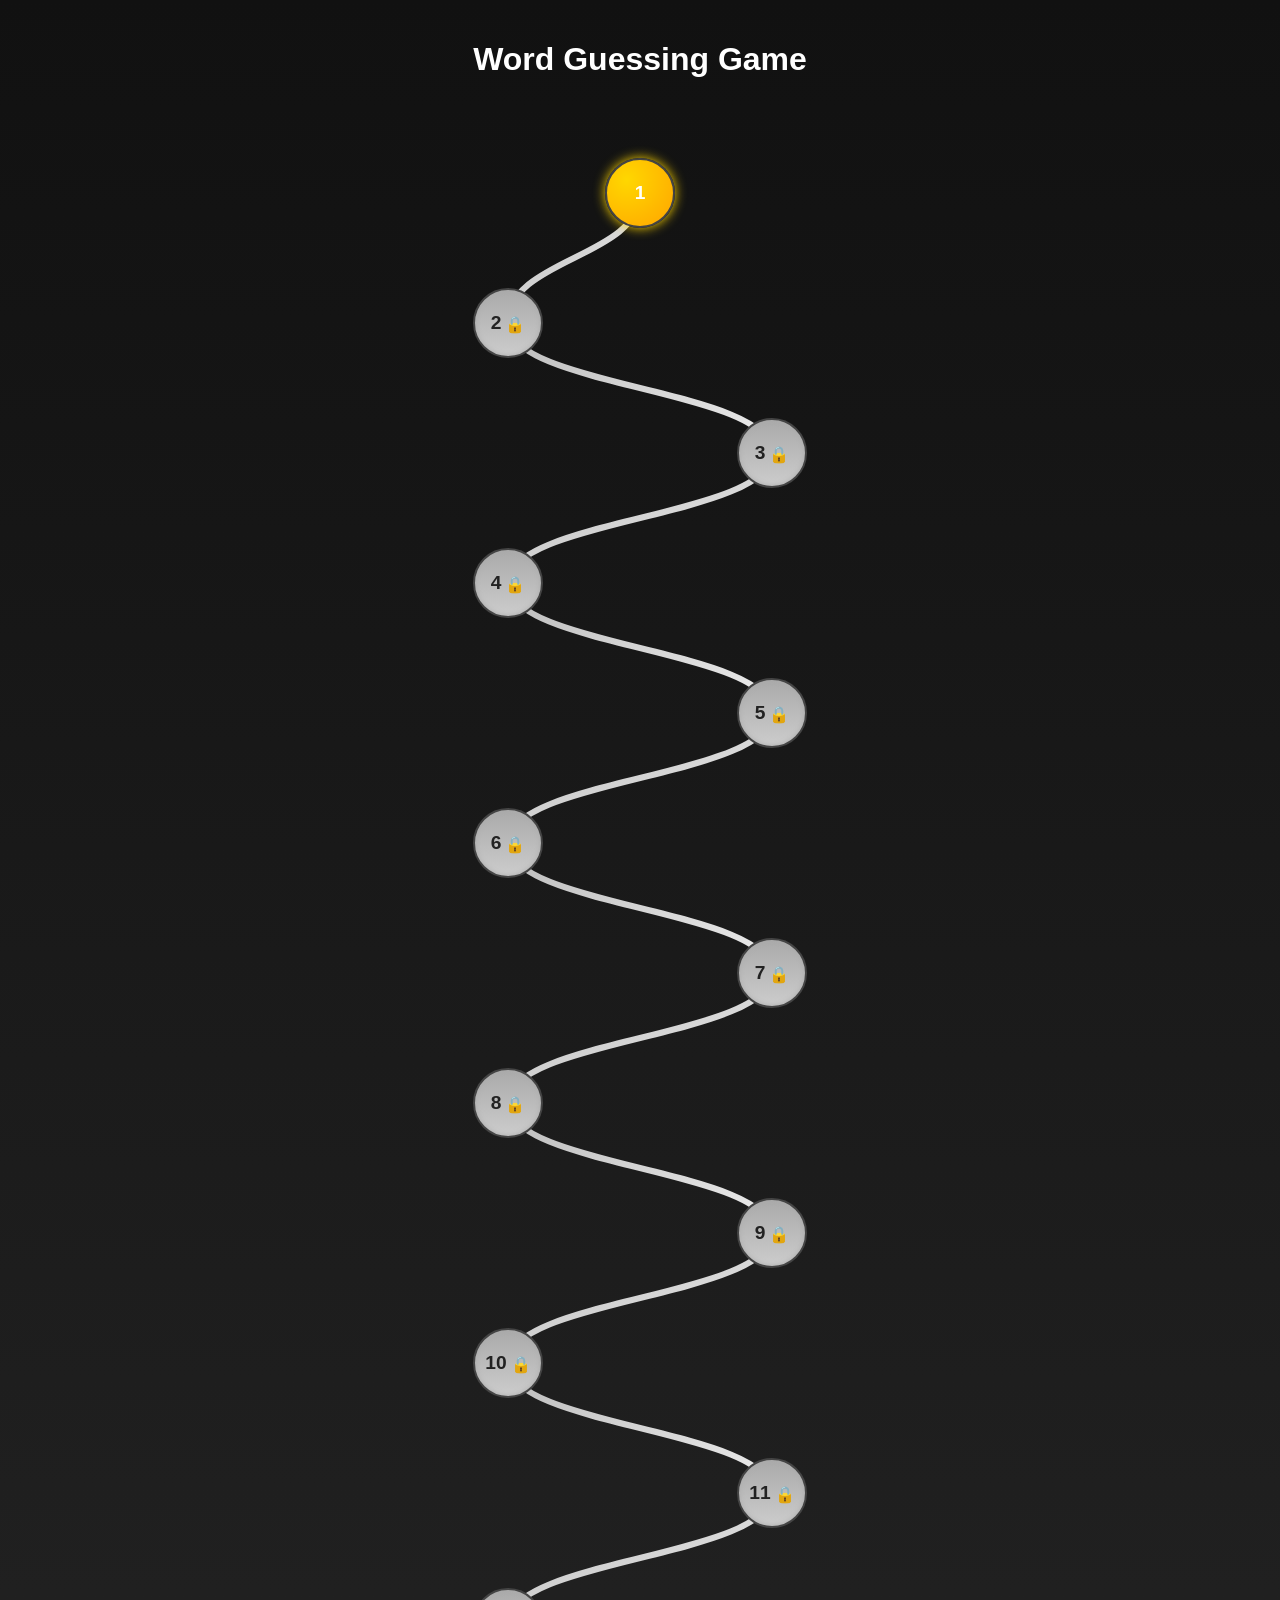
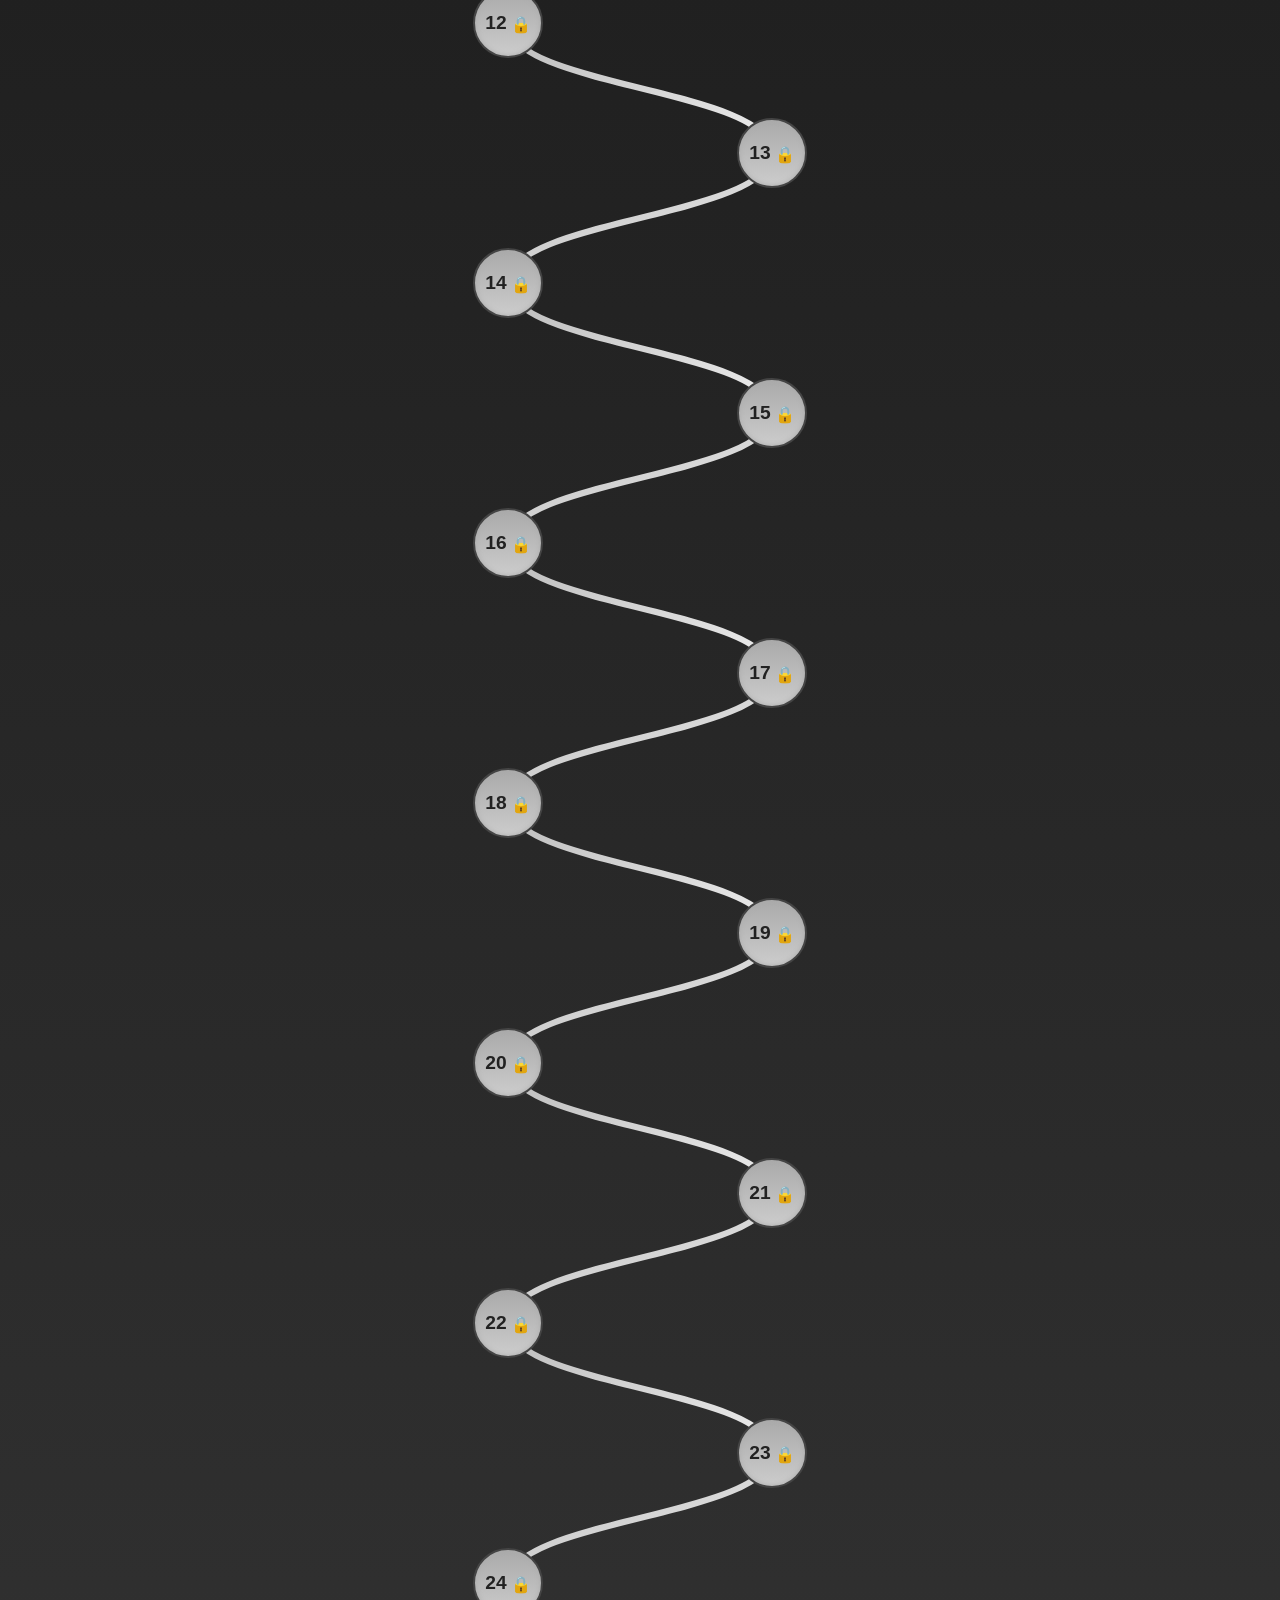
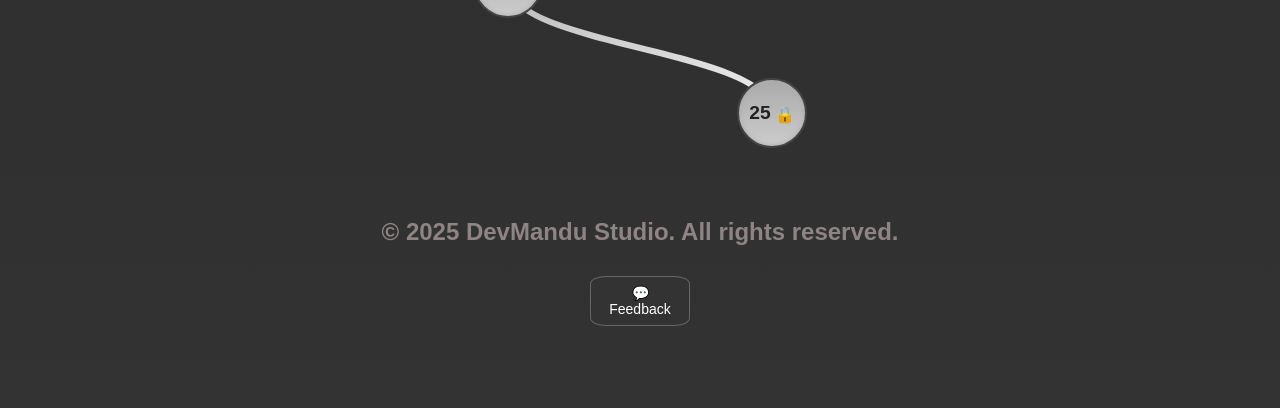
<file: index.html>
<!DOCTYPE html>
<html lang="en">
<head>
  <meta charset="UTF-8" />
  <meta name="viewport" content="width=device-width, initial-scale=1.0"/>
  <title>Word Game - Levels Map | Developed by DevMandu Studio</title><!-- Primary Meta Tags -->
<meta name="title" content="Word Guessing Game – 25 Fun & Challenging Levels">
<meta name="description" content="Play a fun word guessing game with 25 levels and 75 unique word challenges. Guess words, unlock levels, and test your brain. No login needed, 100% free!">

<!-- Open Graph / Facebook -->
<meta property="og:type" content="website">
<meta property="og:url" content="https://rohan-tech245.github.io/WordGame/">
<meta property="og:title" content="Word Guessing Game – 25 Fun & Challenging Levels">
<meta property="og:description" content="Guess words from clues and unlock 25 levels. Each level has 3 words and a timer. Play for free, no install needed.">
<meta property="og:image" content="https://rohan-tech245.github.io/WordGame/cover-image.jpg"> <!-- Replace with your image -->

<!-- Twitter -->
<meta property="twitter:card" content="summary_large_image">
<meta property="twitter:url" content="https://rohan-tech245.github.io/WordGame/">
<meta property="twitter:title" content="Word Guessing Game – 25 Fun & Challenging Levels">
<meta property="twitter:description" content="Play now! 25 levels of word puzzles. Fun, free, and browser-based word guessing game.">
<meta property="twitter:image" content="https://rohan-tech245.github.io/WordGame/cover-image.jpg"> <!-- Replace with your image -->

<!-- SEO Keywords -->
<meta name="keywords" content="word guessing game, free online word game, puzzle game, educational word game, brain teaser, unlock levels, vocabulary game, fun guessing game, HTML5 game">

<!-- Robots -->
<meta name="robots" content="index, follow">

  <link rel="stylesheet" href="style.css" />
  <!-- favicon -->
   <link rel="shortcut icon" href="./DevMandu.jpg" type="image/x-icon">
</head>
<body>
  <h1 class="title">Word Guessing Game </h1>
  <div id="levelContainer" class="level-map"></div>

  <svg width="0" height="0">
    <defs>
      <linearGradient id="gold-gradient" x1="0%" y1="0%" x2="100%" y2="100%">
        <stop offset="0%" stop-color="gold"/>
        <stop offset="100%" stop-color="orange"/>
      </linearGradient>
      <linearGradient id="silver-gradient" x1="0%" y1="0%" x2="100%" y2="100%">
        <stop offset="0%" stop-color="#bbb"/>
        <stop offset="100%" stop-color="#eee"/>
      </linearGradient>
      <filter id="glow-gold">
        <feDropShadow dx="0" dy="0" stdDeviation="4" flood-color="gold"/>
      </filter>
      <filter id="glow-silver">
        <feDropShadow dx="0" dy="0" stdDeviation="3" flood-color="silver"/>
      </filter>
    </defs>
  </svg>
 <!-- Feedback Button and Modal -->
<footer style="color: rgba(161, 149, 149, 0.836); text-align: center; margin: 5% auto;">
  <h2>© 2025 DevMandu Studio. All rights reserved.</h2>
  <button id="openFeedbackBtn" onclick="openFeedback()">💬 Feedback</button>
</footer>
  <script src="script.js"></script>
</body>
</html>
</file>
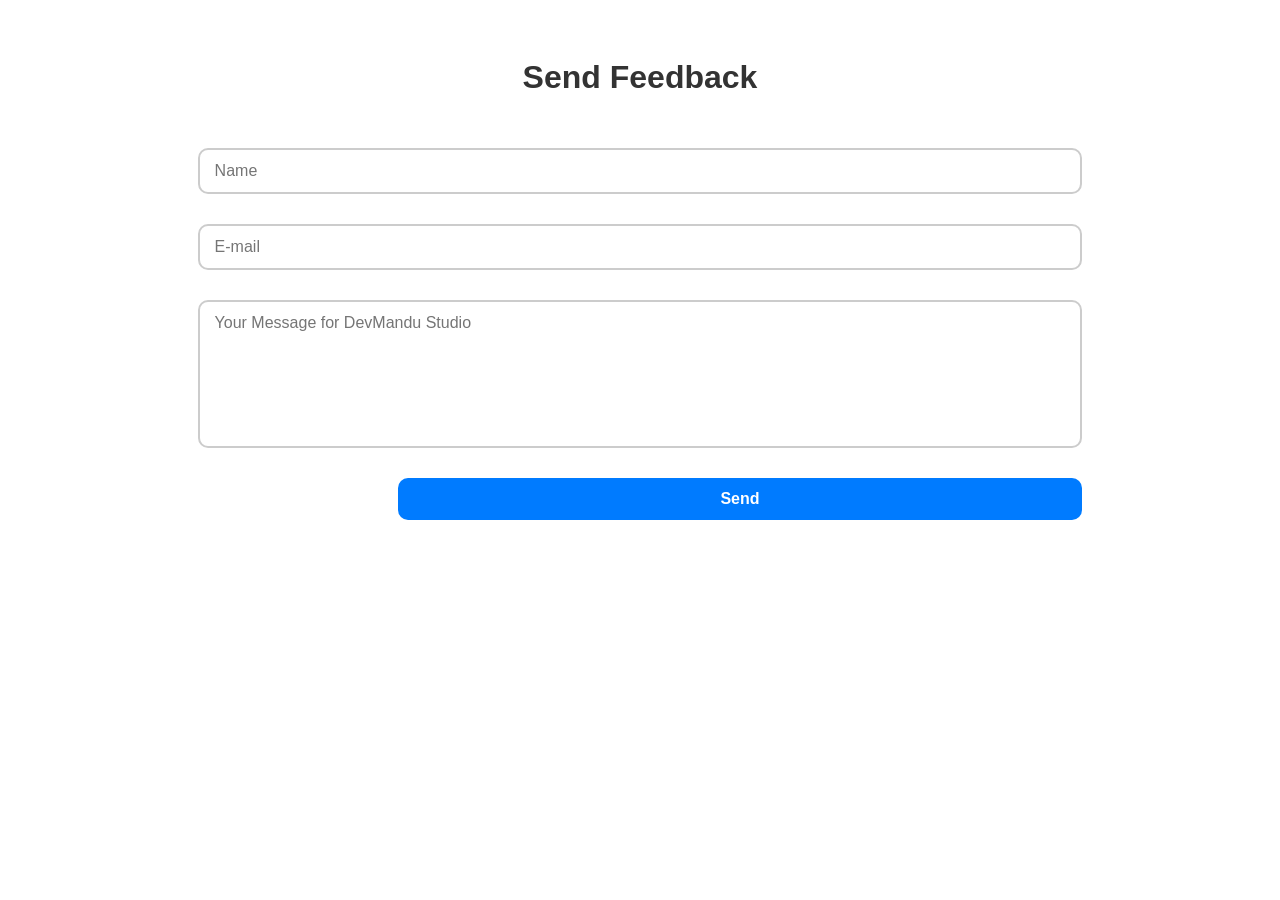
<file: feedback.html>
<!DOCTYPE html>
<html lang="en">

<head>
    <meta charset="UTF-8">
    <meta name="viewport" content="width=device-width, initial-scale=1.0">
    <title> DevMandu Studio | Form Fill Up</title>
    <style>


        .contact-form {
                width: 70%;
                margin: 0 auto;
                display: flex;
                flex-direction: column;
                gap: 30px;
                padding: 30px;
                background: white;
            }

            .contact-form h1 {
                text-align: center;
                font-family: Arial, sans-serif;
                color: #333;
            }

            .contact-form input,
            .contact-form textarea {
                padding: 12px 15px;
                font-size: 1rem;
                border: 2px solid #ccc;
                border-radius: 10px;
                outline: none;
                transition: 0.3s;
                font-family: Arial, sans-serif;
            }

            .contact-form input:focus,
            .contact-form textarea:focus {
                border-color: #007bff;
                box-shadow: 0 0 5px rgba(0, 123, 255, 0.5);
            }

            .contact-form textarea {
                resize: none;
                height: 120px;
            }

            .contact-form .Send {
                background-color: #007bff;
                color: white;
                border: none;
                cursor: pointer;
                font-weight: bold;
                transition: 0.3s;
                /* width: 150px; */
                margin-left: 200px;
            }

            .contact-form .Send:hover {
                background-color: #0056b3;
            }

    </style>
</head>

<body>

        <form class="contact-form">
            <h1>Send Feedback</h1>
            <input type="text" name="name" required placeholder="Name">
            <input type="email" name="email" required placeholder="E-mail">
            <textarea name="message" required placeholder="Your Message for DevMandu Studio"></textarea>
            <input type="submit" class="Send" value="Send">
        </form>

</body>

</html>
</file>
<file: style.css>
body {
  font-family: Arial, sans-serif;
  background: linear-gradient(to bottom, #111, #333);
  color: white;
  margin: 0;
  padding: 20px;
  text-align: center;
}

.title {
  margin-bottom: 30px;
  font-size: 2em;
}

.level-map {
  position: relative;
  width: 100%;
  max-width: 400px;
  margin: 30px auto;
  padding: 0 20px;
  height: 3200px; /* tall container for vertical zigzag */
  display: flex;
  flex-direction: column;
  align-items: center;
  gap: 20px;
}

.level-btn {
  position: absolute;
  width: 70px;
  height: 70px;
  font-size: 1.2em;
  font-weight: bold;
  border-radius: 50%;
  border: 2px solid #444;
  cursor: pointer;
  color: white;
  transition: transform 0.2s;
  z-index: 2;
  background: linear-gradient(to bottom, #ccc, #eee); /* default */
}

.level-btn.unlocked {
  background: radial-gradient(circle at 30% 30%, gold, orange);
  box-shadow: 0 0 12px gold;
  color: white;
}

.level-btn.locked {
  background: linear-gradient(#aaa, #ccc);
  color: #222;
  box-shadow: inset 0 0 5px #aaa;
  cursor: not-allowed;
}

.level-btn:hover:not(.locked) {
  transform: scale(1.1);
}

svg.chain-line {
  position: absolute;
  width: 150px;
  height: 100px;
  pointer-events: none;
  overflow: visible;
}


.chain-glow-gold {
  filter: url(#glow-gold);
}

.chain-glow-silver {
  filter: url(#glow-silver);
}

@keyframes chainBreak {
  0% { transform: scale(1) rotate(0deg); }
  25% { transform: scale(1.05) rotate(-5deg); }
  50% { transform: scale(1.1) rotate(5deg); }
  75% { transform: scale(1.05) rotate(-5deg); }
  100% { transform: scale(1) rotate(0deg); }
}

.breaking {
  animation: chainBreak 0.5s ease;
}
/* Locked level styling */
.level-button.locked {
  background-color: #ccc;
  color: #666;
  cursor: not-allowed;
  position: relative;
}

.lock-icon {
  display: inline-block;
  font-size: 16px;
  margin-left: 4px;
  vertical-align: middle;
}

/* Shake animation */
.locked.shake .lock-icon {
  animation: shake 0.4s;
}

@keyframes shake {
  0% { transform: rotate(0deg); }
  20% { transform: rotate(-15deg); }
  40% { transform: rotate(15deg); }
  60% { transform: rotate(-10deg); }
  80% { transform: rotate(10deg); }
  100% { transform: rotate(0deg); }
}
.footer {
  margin-top: 60px;
  padding: 20px;
  text-align: center;
  background-color: #11111141;
  color: rgba(200, 200, 200, 0.85);
  font-family: 'Segoe UI', sans-serif;
  font-size: 14px;
  border-top: 1px solid #333;
}

footer button{
  margin-top: 10px;
  padding: 8px 16px;
  background-color: #333;
  color: #fff;
  border: 1px solid #666;
  border-radius: 16%;
  cursor: pointer;
  font-size: 14px;
  transition: background-color 0.3s ease;
  width: 100px;
}

footer button:hover {
  background-color: #e2e2e2;
  color:#222;
  box-shadow: 1px 1px 10px white;
}
</file>
